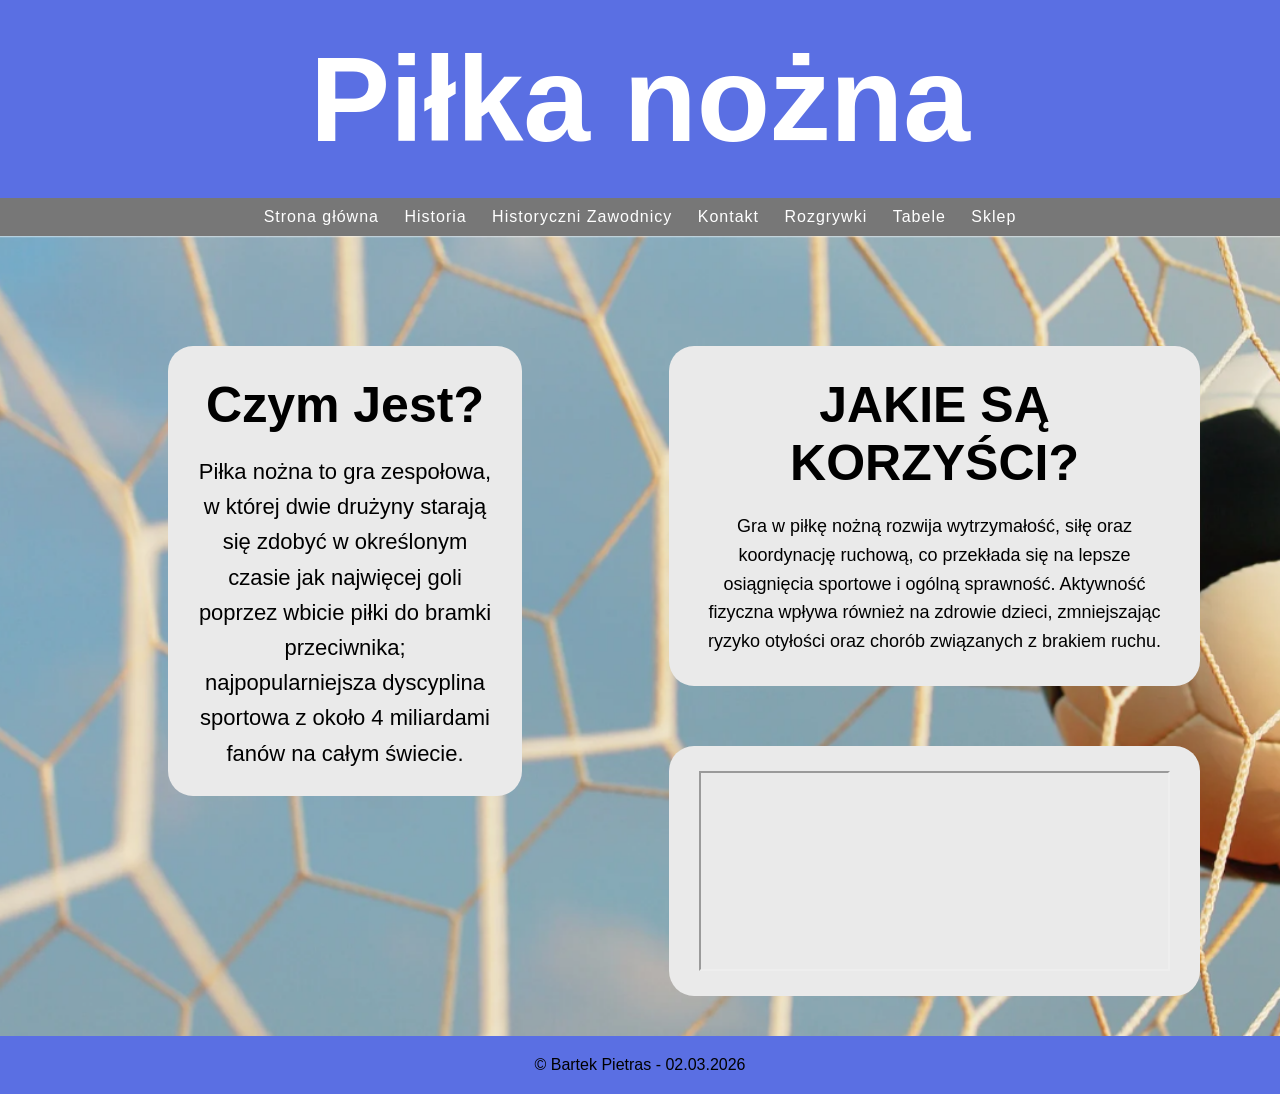
<file: index.html>
<!DOCTYPE html>
<html lang="pl">
    <head>
        <meta charset="utf-8">
        <meta name="keywords" content="piłka nożna, football, soccer">
        <meta name="author" content="bartek pietras">
        <link rel="stylesheet" href="style.css">
        <title>Moje hobby</title>
    </head>
    <body>
        <header>
            <h1>Piłka nożna</h1>
        </header>
        <nav>
            <a href="index.html">Strona główna</a>
            <a href="historia.html">Historia</a>
            <a href="historycznizawodnicy.html">Historyczni Zawodnicy</a>
            <a href="kontakt.html">Kontakt</a>
            <a href="rozgrywki.html">Rozgrywki</a>
            <a href="tabelelig.html">Tabele</a>
            <a href="sklep.html">Sklep</a>
        </nav>
        <section class="main">
            <div class="kontener">
                <div class="box2">
                    <h2>Czym Jest?</h2>
                    <p>
                    Piłka nożna to gra zespołowa, w której dwie drużyny starają się zdobyć
                    w określonym czasie jak najwięcej goli poprzez wbicie piłki do bramki
                    przeciwnika; najpopularniejsza dyscyplina sportowa z około 4 miliardami
                    fanów na całym świecie.
                    </p>
                </div>
                <div class="box1">
                    <h2>JAKIE SĄ KORZYŚCI?</h2>
                    <p>
                    Gra w piłkę nożną rozwija wytrzymałość, siłę oraz koordynację ruchową,
                    co przekłada się na lepsze osiągnięcia sportowe i ogólną sprawność.
                    Aktywność fizyczna wpływa również na zdrowie dzieci, zmniejszając ryzyko
                    otyłości oraz chorób związanych z brakiem ruchu.
                    </p>
                </div>
                <div class="emptybox"><iframe src="https://drive.google.com/file/d/1AQUO_yXrcU-2xbkItYXjiJ4lWb5LvjSE/preview"></iframe></div>
            </div>
        </section>
        <footer>
            &copy Bartek Pietras - 02.03.2026
        </footer>
    </body>
</html>
</file>
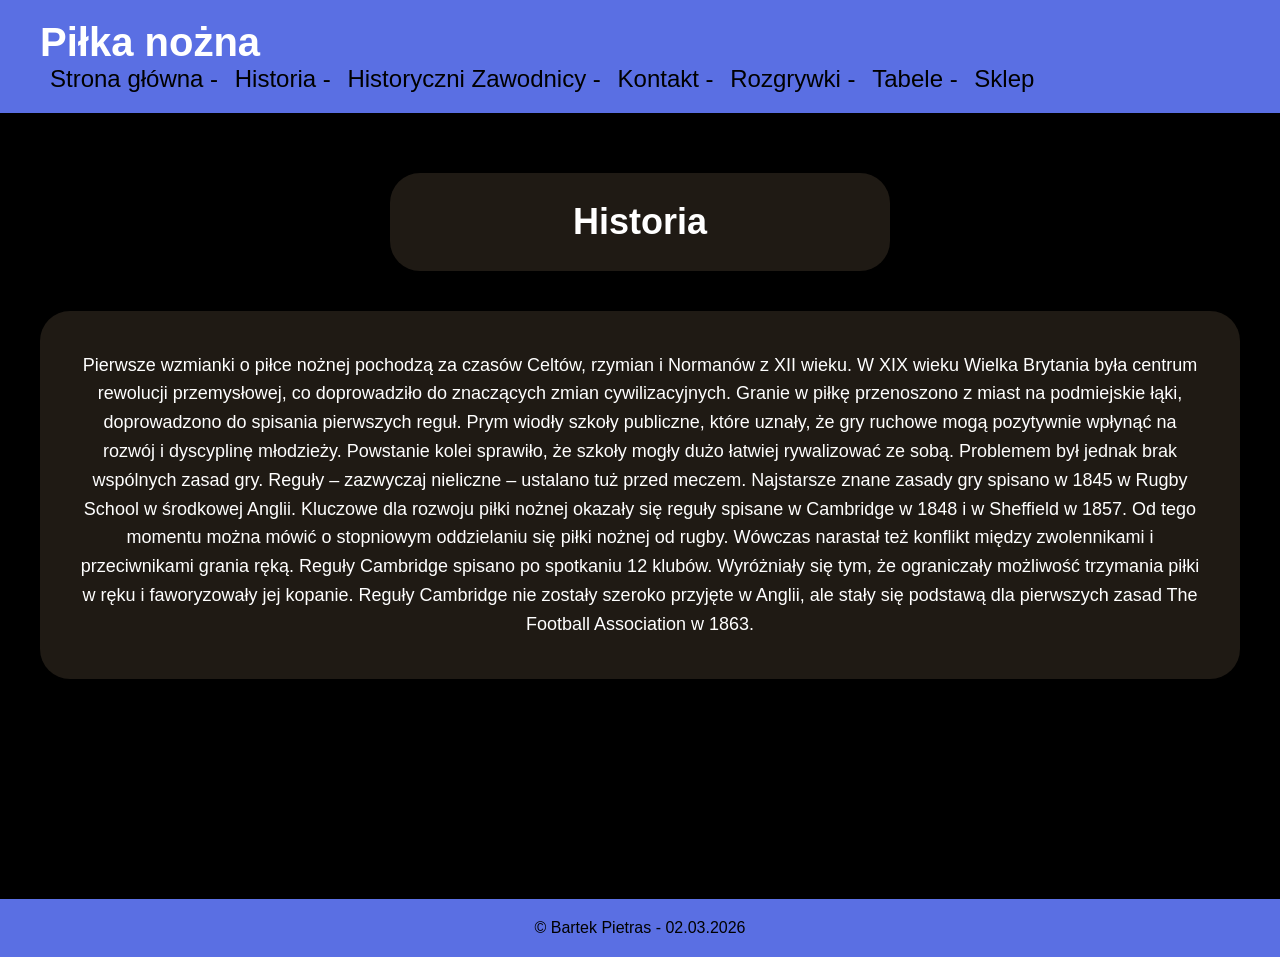
<file: historia.html>
<!DOCTYPE html>
<html lang="pl">
    <head>
        <meta charset="utf-8">
        <meta name="keywords" content="piłka nożna, football, soccer">
        <meta name="author" content="bartek pietras">
        <meta name="viewport" content="width=device-width, initial-scale=1.0">
        <title>Historia</title>
        <style>
                * {
        margin: 0;
        padding: 0;
        box-sizing: border-box;
        font-family: Arial, sans-serif;
    }

    body {
        background: black;
        color: white;
    }

    header {
        background: #5a6fe3;
        display: flex;
        justify-content: space-between;
        align-items: center;
        padding: 20px 40px;
        flex-wrap: wrap;
    }

    header h1 {
        font-size: 40px;
    }

    nav {
        font-size: 24px;
        text-align: right;
    }

    nav a {
        color: black;
        text-decoration: none;
        margin-left: 10px;
    }

    .main {
        display: flex;
        flex-direction: column;
        align-items: center;
        padding: 60px 20px;
        gap: 40px;
    }

    .title {
        background: #1f1a14;
        padding: 25px 60px;
        border-radius: 30px;
        font-size: 40px;
        font-weight: bold;
        text-align: center;
    }

    .box {
    display: flex;
    justify-content: center;
    gap: 40px;
    padding: 20px;
    flex-wrap: wrap;
    background: #1f1a14;
    padding: 40px;
    border-radius: 30px;
    max-width: 1200px;
    line-height: 1.6;
    font-size: 18px;
    text-align: center;
}
    .góra {
    background: #1f1a14;
    padding: 20px;
    border-radius: 30px;
    width: 500px;
    line-height: 1.6;
    font-size: 24px;
    text-align: center;
}
    

    footer {
        background: #5a6fe3;
        color: black;
        text-align: center;
        padding: 20px;
        margin-top: 160px;
    }

    @media (max-width: 500px) {
        header h1 {
            font-size: 28px;
        }

        nav {
            font-size: 12px;
        }

        .title {
            font-size: 26px;
            padding: 15px 30px;
        }

        .box {
            width: 95%;
            padding: 25px;
            border-radius: 25px;
        }

        .box p {
            font-size: 16px;
        }
    }
        </style>
    </head>
    <body>
        <header>
            <h1>Piłka nożna</h1>
        <nav>
            <a href="index.html">Strona główna -</a>
            <a href="historia.html">Historia -</a>
            <a href="historycznizawodnicy.html">Historyczni Zawodnicy -</a>
            <a href="kontakt.html">Kontakt -</a>
            <a href="rozgrywki.html">Rozgrywki -</a>
            <a href="tabelelig.html">Tabele -</a>
            <a href="sklep.html">Sklep</a>
        </nav>
        </header>
        <section class="main">
            <div class="góra">
                <h1>Historia</h1>
            </div>
            <div class="box">
                <p>Pierwsze wzmianki o piłce nożnej pochodzą za czasów Celtów, rzymian i Normanów z XII wieku.
                W XIX wieku Wielka Brytania była centrum rewolucji przemysłowej, co doprowadziło do znaczących zmian cywilizacyjnych. Granie w piłkę przenoszono z miast na podmiejskie łąki, doprowadzono do spisania pierwszych reguł. Prym wiodły szkoły publiczne, które uznały, że gry ruchowe mogą pozytywnie wpłynąć na rozwój i dyscyplinę młodzieży. Powstanie kolei sprawiło, że szkoły mogły dużo łatwiej rywalizować ze sobą. Problemem był jednak brak wspólnych zasad gry. Reguły – zazwyczaj nieliczne – ustalano tuż przed meczem. Najstarsze znane zasady gry spisano w 1845 w Rugby School w środkowej Anglii.
                Kluczowe dla rozwoju piłki nożnej okazały się reguły spisane w Cambridge w 1848 i w Sheffield w 1857. Od tego momentu można mówić o stopniowym oddzielaniu się piłki nożnej od rugby. Wówczas narastał też konflikt między zwolennikami i przeciwnikami grania ręką.
                Reguły Cambridge spisano po spotkaniu 12 klubów. Wyróżniały się tym, że ograniczały możliwość trzymania piłki w ręku i faworyzowały jej kopanie. Reguły Cambridge nie zostały szeroko przyjęte w Anglii, ale stały się podstawą dla pierwszych zasad The Football Association w 1863.</p>
            </div>
        </section>
        <footer>
            &copy Bartek Pietras - 02.03.2026
        </footer>
    </body>
</html>
</file>
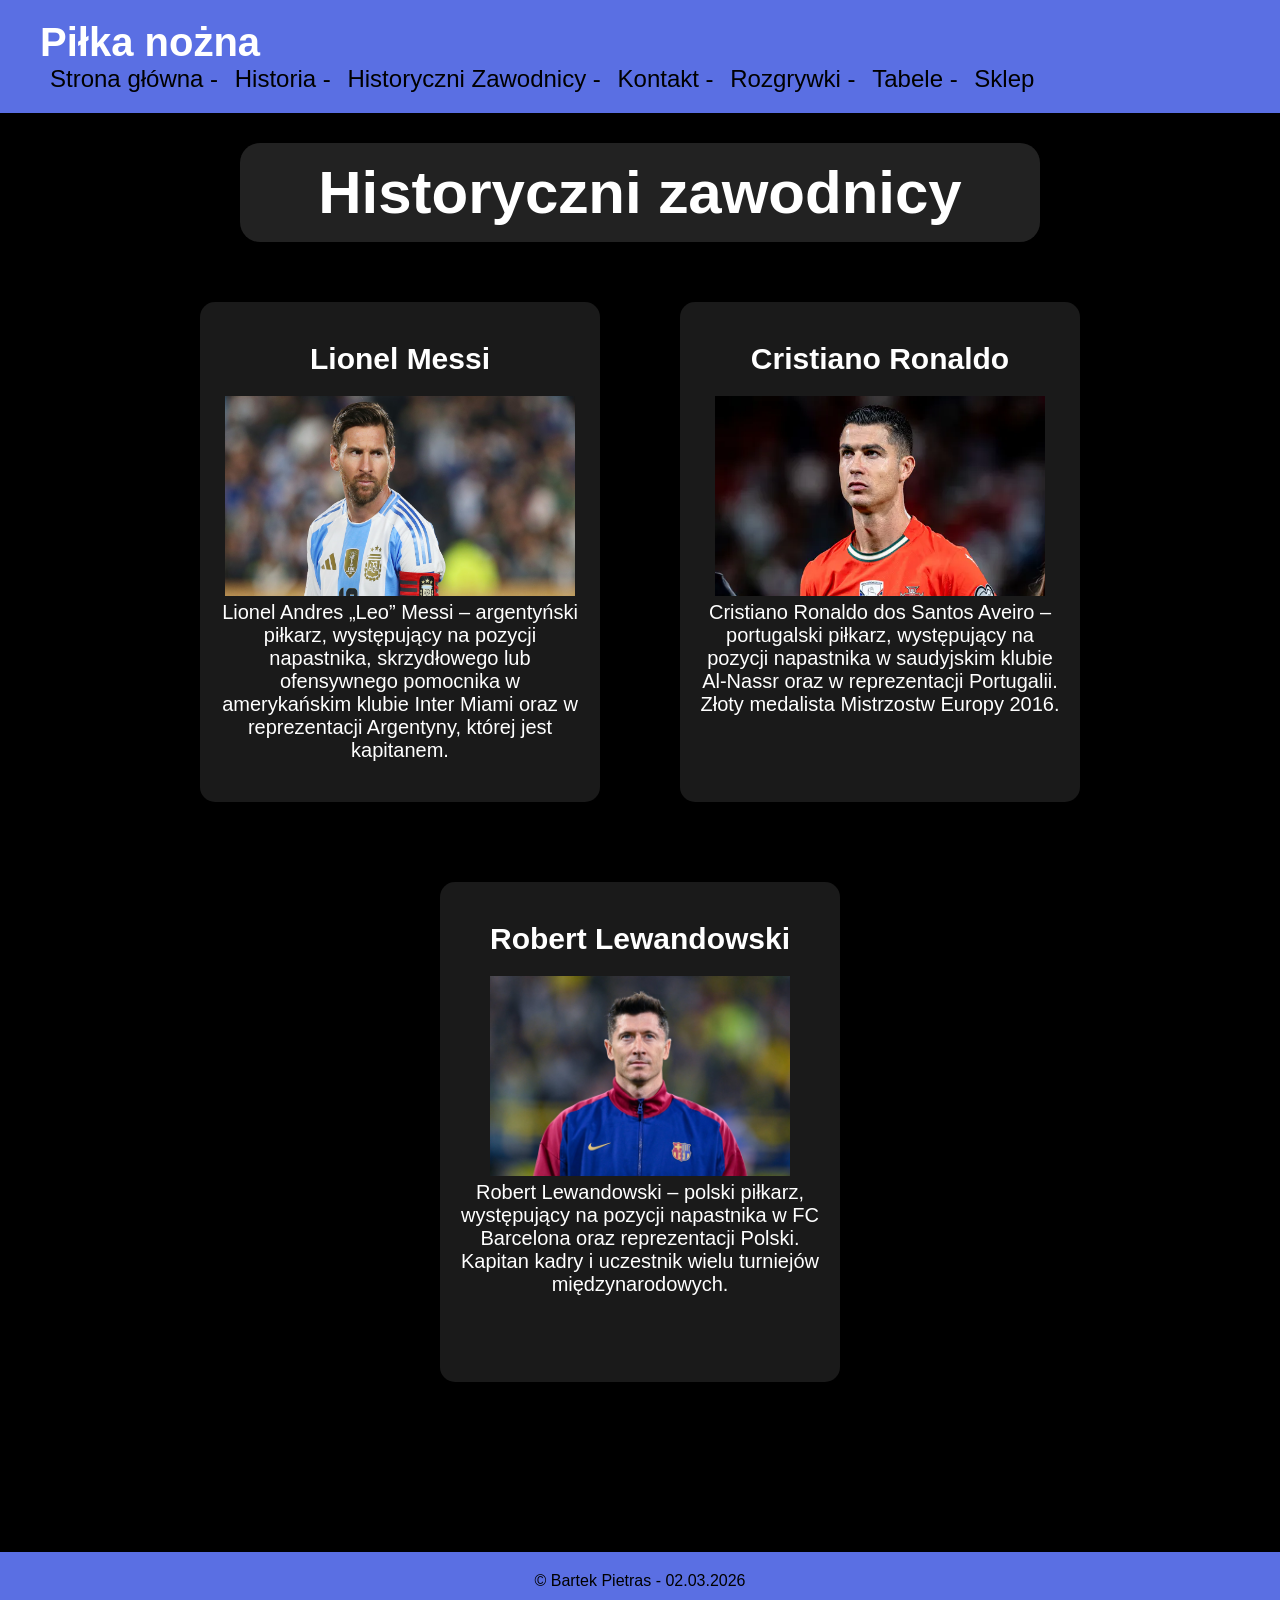
<file: historycznizawodnicy.html>
<!DOCTYPE html>
<html lang="pl">
<head>
<meta charset="UTF-8">
<meta name="viewport" content="width=device-width, initial-scale=1.0">
<title>Ligi piłkarskie</title>

<style>
* {
    margin: 0;
    padding: 0;
    box-sizing: border-box;
    font-family: Arial, sans-serif;
}

body {
    background: black;
    color: white;
}

header {
    background: #5a6fe3;
    display: flex;
    justify-content: space-between;
    align-items: center;
    padding: 20px 40px;
    flex-wrap: wrap;
}

header h1 {
    font-size: 40px;
}

nav {
    font-size: 24px;
}

nav a {
    color: black;
    text-decoration: none;
    margin-left: 10px;
}

.title {
    text-align: center;
    margin: 40px 0;
    font-size: 40px;
    font-weight: bold;
}

.sklep {
    display: flex;
    justify-content: center;
    align-items: center;
    gap: 60px;
    padding: 20px;
    flex-wrap: wrap;
}


.góra {
    text-align: center;
    margin: 30px 0;
    font-size: 30px;
    background: #222;
    display: flex;
    padding: 15px 30px;
    border-radius: 20px;
    justify-content: center;
    width: 800px;
    margin-left: auto;
    margin-right: auto;
}

.section {
    display: flex;
    justify-content: space-around;
    margin: 40px 20px;
    flex-wrap: wrap;
}

.box {
    background: #1a1a1a;
    padding: 20px;
    border-radius: 15px;
    width: 400px;
    margin: 10px;
    height: 500px;
    text-align: center;
    font-size: 20px;
}

footer {
    background: #5a6fe3;
    color: black;
    text-align: center;
    padding: 20px;
    margin-top: 140px;
}

.box h2 {
    margin: 20px 0;
}



@media (max-width: 500px) {
    header h1 {
        font-size: 28px;
    }

    nav {
        font-size: 12px;
    }

    .title {
        font-size: 28px;
    }

    .box h2 {
        font-size: 32px;
    }

    .box img {
        width: 90%;
    }
}
</style>
</head>

<body>

<header>
    <h1>Piłka nożna</h1>
    <nav>
        <a href="index.html">Strona główna -</a>
        <a href="historia.html">Historia -</a>
        <a href="historycznizawodnicy.html">Historyczni Zawodnicy -</a>
        <a href="kontakt.html">Kontakt -</a>
        <a href="rozgrywki.html">Rozgrywki -</a>
        <a href="tabelelig.html">Tabele -</a>
        <a href="sklep.html">Sklep</a>
    </nav>
</header>
<div class="góra"><h1>Historyczni zawodnicy</h1></div>
<section class="sklep">
    <div class="box">
        <h2>Lionel Messi</h2>
        <img src="grafika/image (21).png" alt="piłkarz" style="width: 350px; height: 200px;">
        <p>
            Lionel Andres „Leo” Messi – argentyński piłkarz, występujący na pozycji napastnika,
            skrzydłowego lub ofensywnego pomocnika w amerykańskim klubie Inter Miami oraz
            w reprezentacji Argentyny, której jest kapitanem.
        </p>
    </div>
    <div class="box">
        <h2>Cristiano Ronaldo</h2>
        <img src="grafika/image (22).png" alt="piłkarz" style="width: 330px; height: 200px;">
        <p>
            Cristiano Ronaldo dos Santos Aveiro – portugalski piłkarz, występujący
            na pozycji napastnika w saudyjskim klubie Al-Nassr oraz w reprezentacji Portugalii.
            Złoty medalista Mistrzostw Europy 2016.
        </p>
    </div>
    <div class="box">
        <h2>Robert Lewandowski</h2>
        <img src="grafika/image (23).png" alt="piłkarz" style="width: 300px; height: 200px;">
        <p>
            Robert Lewandowski – polski piłkarz, występujący na pozycji napastnika
            w FC Barcelona oraz reprezentacji Polski. Kapitan kadry i uczestnik wielu
            turniejów międzynarodowych.
        </p>
    </div>
</section>
<footer>
    &copy Bartek Pietras - 02.03.2026
</footer>

</body>
</html>
</file>
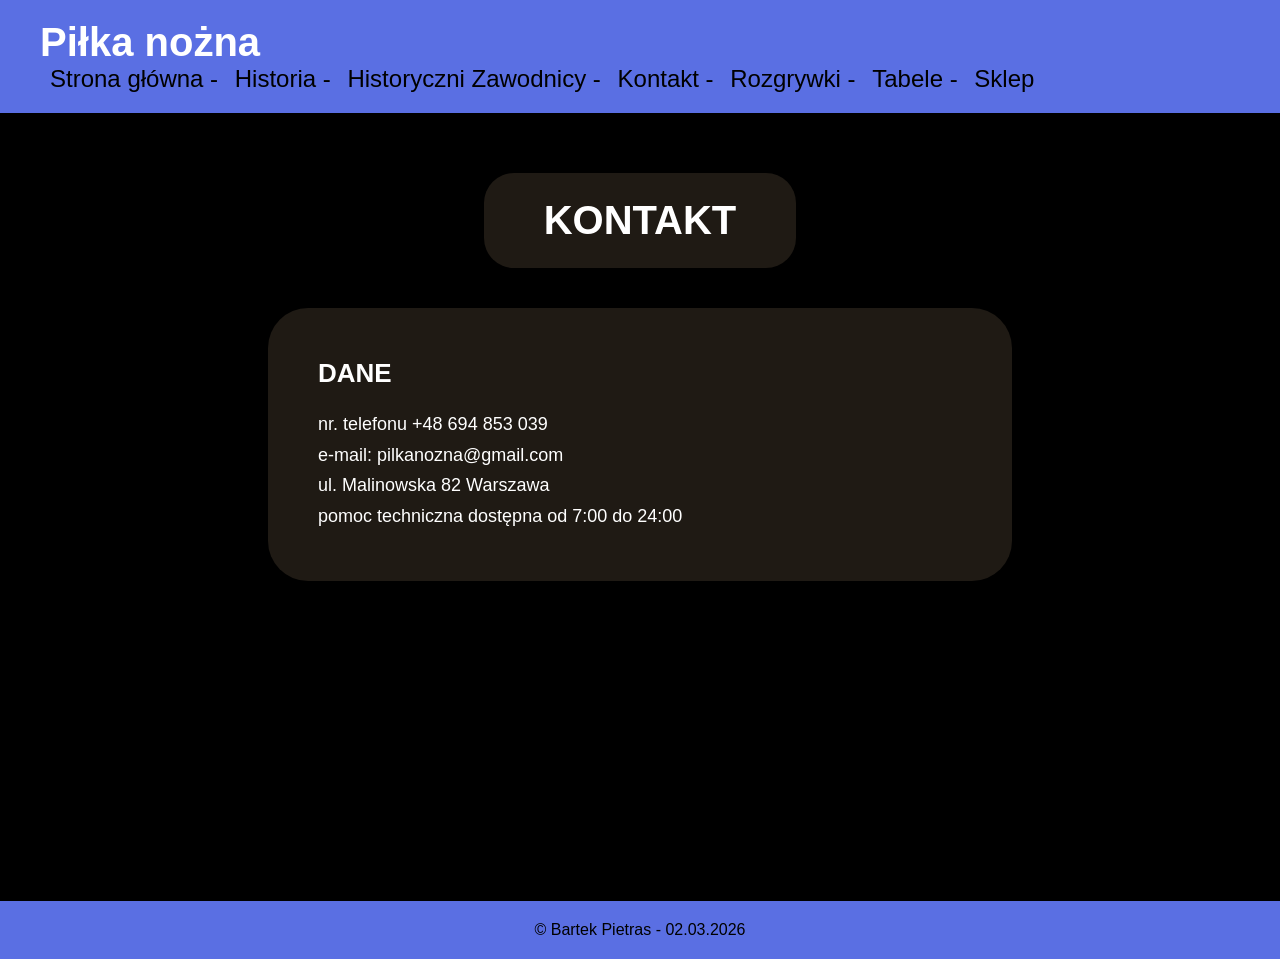
<file: kontakt.html>
<!DOCTYPE html>
<html lang="pl">
    <head>
        <meta charset="utf-8">
        <meta name="keywords" content="piłka nożna, football, soccer">
        <meta name="author" content="bartek pietras">
        <meta name="viewport" content="width=device-width, initial-scale=1.0">
        <title>Kontakt</title>
        <style>
    * {
        margin: 0;
        padding: 0;
        box-sizing: border-box;
        font-family: Arial, sans-serif;
    }

    body {
        background: black;
        color: white;
    }

    header {
        background: #5a6fe3;
        display: flex;
        justify-content: space-between;
        align-items: center;
        padding: 20px 40px;
        flex-wrap: wrap;
    }

    header h1 {
        font-size: 40px;
    }

    nav {
        font-size: 24px;
        text-align: right;
    }

    nav a {
        color: black;
        text-decoration: none;
        margin-left: 10px;
    }

    .main {
        display: flex;
        flex-direction: column;
        align-items: center;
        padding: 60px 20px;
        gap: 40px;
    }

    .title {
        background: #1f1a14;
        padding: 25px 60px;
        border-radius: 30px;
        font-size: 40px;
        font-weight: bold;
        text-align: center;
    }

    .kontakt {
        background: #1f1a14;
        border-radius: 40px;
        padding: 50px;
        width: 60%;
        max-width: 900px;
    }

    .kontakt h2 {
        margin-bottom: 20px;
        font-size: 26px;
    }

    .kontakt p {
        font-size: 18px;
        line-height: 1.7;
    }

    footer {
        background: #5a6fe3;
        color: black;
        text-align: center;
        padding: 20px;
        margin-top: 260px;
    }

    @media (max-width: 500px) {
        header h1 {
            font-size: 28px;
        }

        nav {
            font-size: 12px;
        }

        .title {
            font-size: 26px;
            padding: 15px 30px;
        }

        .kontakt {
            width: 95%;
            padding: 25px;
            border-radius: 25px;
        }

        .kontakt p {
            font-size: 16px;
        }
    }

        </style>
    </head>
    <body>
        <header>
            <h1>Piłka nożna</h1>
            <nav>
                <a href="index.html">Strona główna -</a>
                <a href="historia.html">Historia -</a>
                <a href="historycznizawodnicy.html">Historyczni Zawodnicy -</a>
                <a href="kontakt.html">Kontakt -</a>
                <a href="rozgrywki.html">Rozgrywki -</a>
                <a href="tabelelig.html">Tabele -</a>
                <a href="sklep.html">Sklep</a>
            </nav>
        </header>
        <section class="main">

            <div class="title">
                KONTAKT
            </div>

            <div class="kontakt">
                <h2>DANE</h2>
                <p>
                    nr. telefonu +48 694 853 039<br>
                    e-mail: pilkanozna@gmail.com<br>
                    ul. Malinowska 82 Warszawa<br>
                    pomoc techniczna dostępna od 7:00 do 24:00
                </p>
            </div>
            

        </section>

        <footer>
            &copy Bartek Pietras - 02.03.2026
        </footer>
    </body>
</html>
</file>
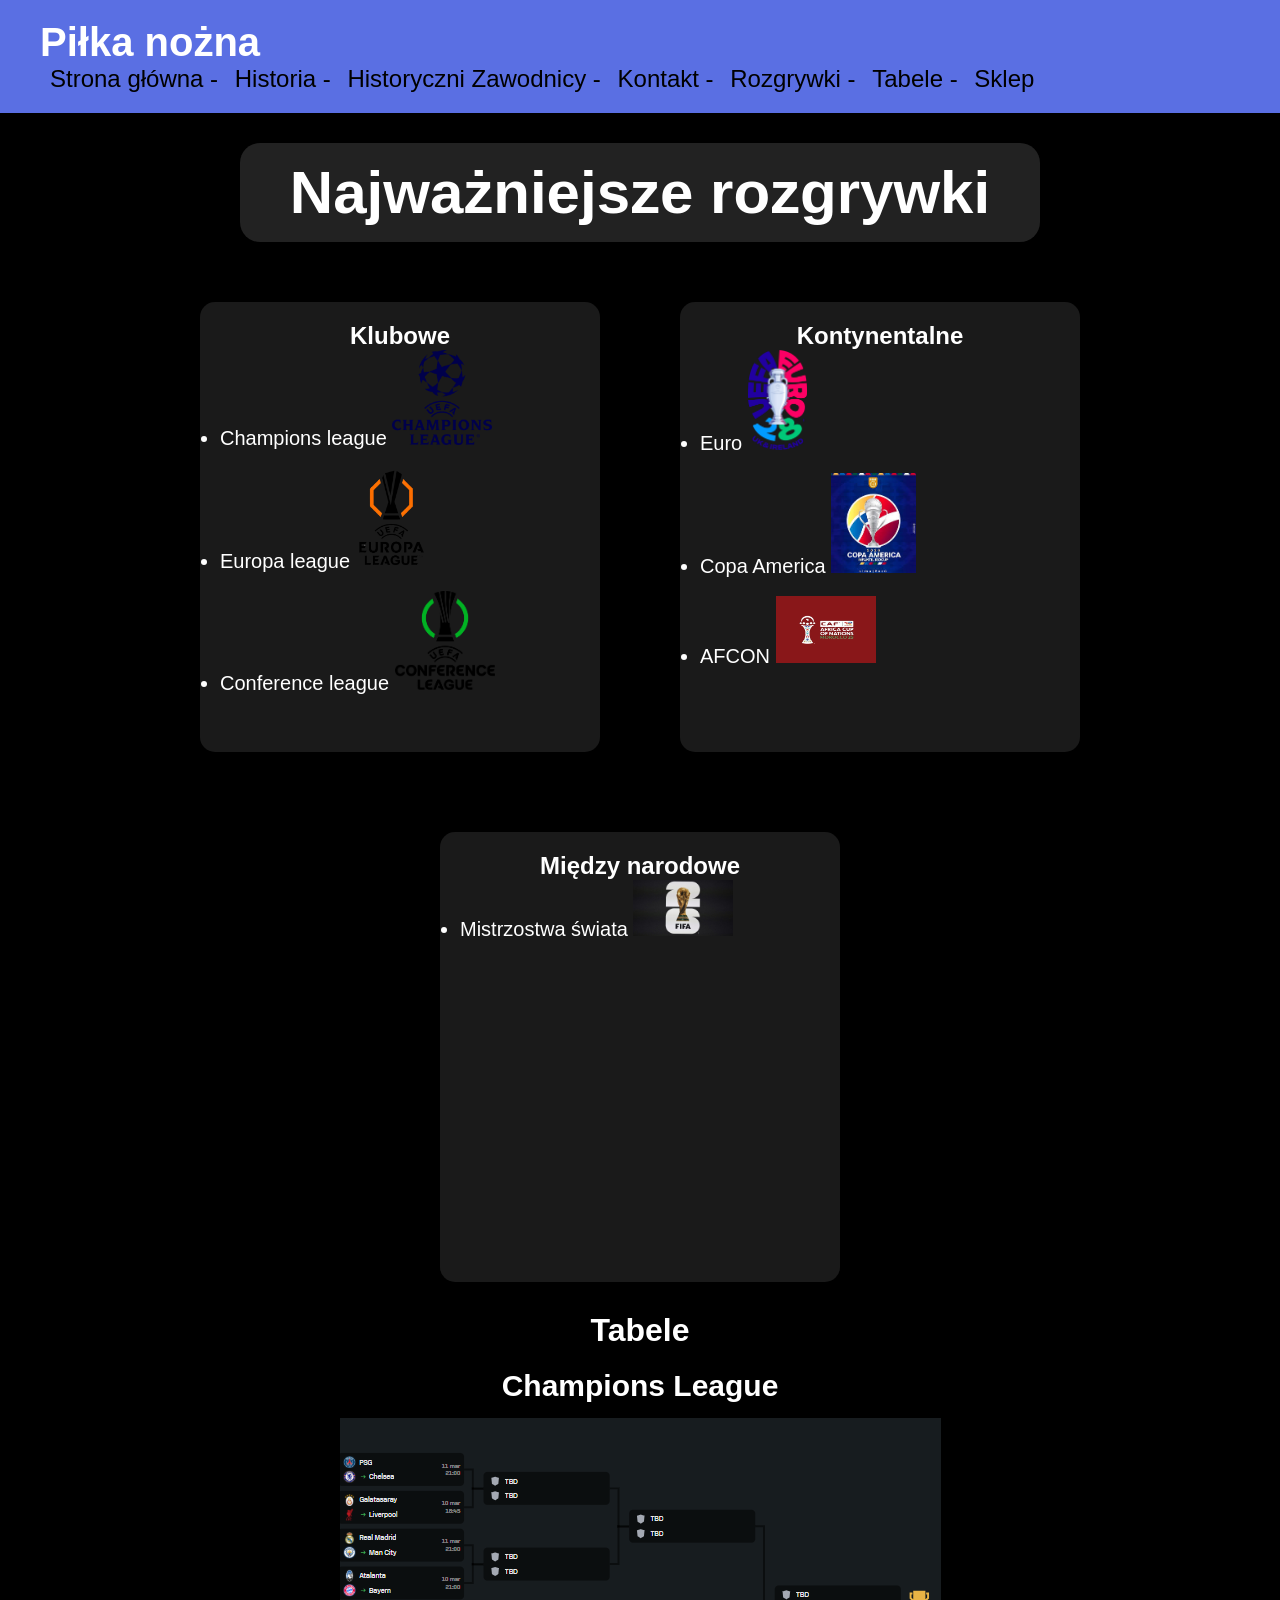
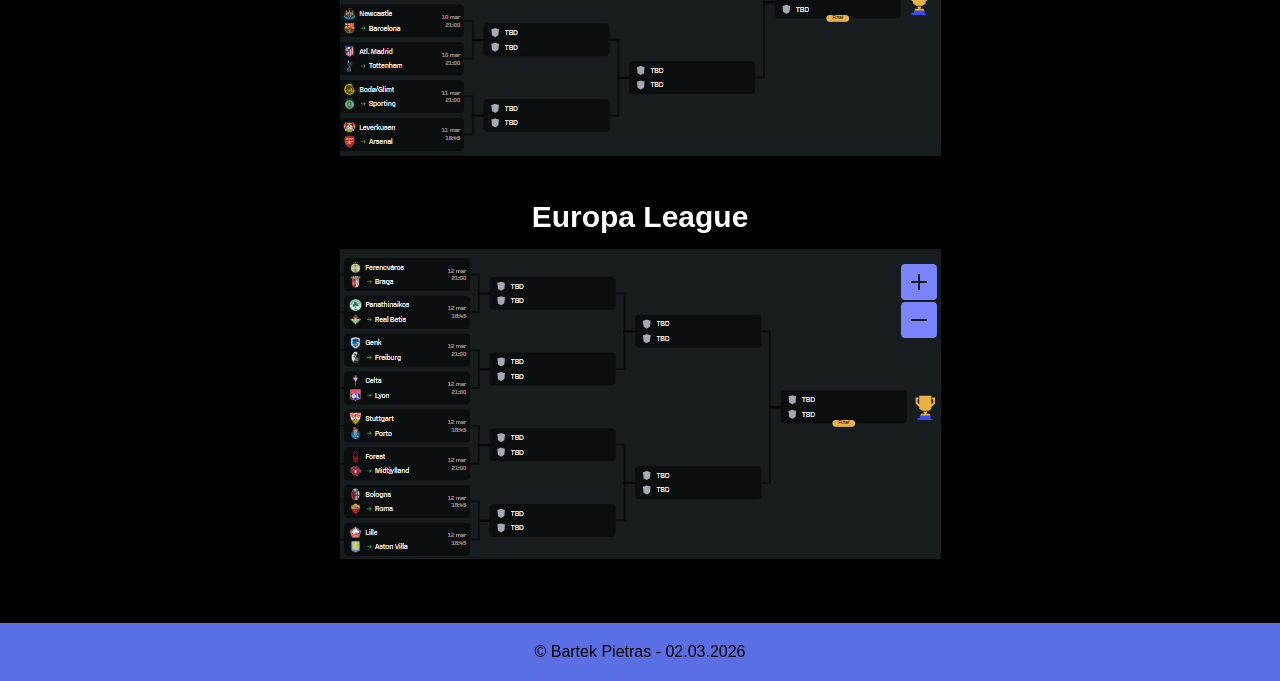
<file: rozgrywki.html>
<!DOCTYPE html>
<html lang="pl">
<head>
<meta charset="UTF-8">
<meta name="viewport" content="width=device-width, initial-scale=1.0">
<title>Ligi piłkarskie</title>

<style>
* {
    margin: 0;
    padding: 0;
    box-sizing: border-box;
    font-family: Arial, sans-serif;
}

body {
    background: black;
    color: white;
}

header {
    background: #5a6fe3;
    display: flex;
    justify-content: space-between;
    align-items: center;
    padding: 20px 40px;
    flex-wrap: wrap;
}

header h1 {
    font-size: 40px;
}

nav {
    font-size: 24px;
}

nav a {
    color: black;
    text-decoration: none;
    margin-left: 10px;
}

.title {
    text-align: center;
    margin: 40px 0;
    font-size: 40px;
    font-weight: bold;
}

.góra {
    display: flex;
    justify-content: center;
    align-items: center;
    gap: 60px;
    padding: 20px;
    flex-wrap: wrap;
}

.tabele {
    display: flex;
    justify-content: center;
    gap: 40px;
    padding: 20px;
    flex-wrap: wrap;
}

.tabele h1{
    justify-self: center;
    text-align: center;

}

.boxgóra {
    text-align: center;
    margin: 30px 0;
    font-size: 30px;
    background: #222;
    display: flex;
    padding: 15px 30px;
    border-radius: 20px;
    justify-content: center;
    width: 800px;
    margin-left: auto;
    margin-right: auto;
}

.section {
    display: flex;
    justify-content: space-around;
    margin: 40px 20px;
    flex-wrap: wrap;
}

.box {
    background: #1a1a1a;
    padding: 20px;
    border-radius: 15px;
    width: 400px;
    margin: 10px;
    height: 450px;
    text-align: center;
}

.box ul{
    text-align: left;
}

.box li{
    font-size: 20px;
}

.tabelebox {
    text-align: center;
}

.tabelebox h3 {
    font-size: 30px;
    margin-bottom: 15px;
}

footer {
    background: #5a6fe3;
    color: black;
    text-align: center;
    padding: 20px;
    margin-top: 40px;
}

.box img{
    max-width: 100px;
    max-height: 100px;
}

.text {
    display: flex;
    justify-content: center;
}

@media (max-width: 500px) {
    header h1 {
        font-size: 28px;
    }

    nav {
        font-size: 12px;
    }

    .title {
        font-size: 28px;
    }

    .tables-title {
        font-size: 32px;
    }

    .tablebox img {
        width: 90%;
    }
}
</style>
</head>

<body>

<header>
    <h1>Piłka nożna</h1>
    <nav>
        <a href="index.html">Strona główna -</a>
        <a href="historia.html">Historia -</a>
        <a href="historycznizawodnicy.html">Historyczni Zawodnicy -</a>
        <a href="kontakt.html">Kontakt -</a>
        <a href="rozgrywki.html">Rozgrywki -</a>
        <a href="tabelelig.html">Tabele -</a>
        <a href="sklep.html">Sklep</a>
    </nav>
</header>
<div class="boxgóra"><h1>Najważniejsze rozgrywki</h1></div>
<section class="góra">
    <div class="box">
        <h1>Klubowe</h1>
        <ul>
            <li>Champions league <img src="grafika/image (7).png" alt="logo"></li><br>
            <li>Europa league <img src="grafika/image (8).png" alt="logo"></li><br>
            <li>Conference league <img src="grafika/image (9).png" alt="logo"></li>
        </ul>
    </div>
    <div class="box">
        <h1>Kontynentalne</h1>
        <ul>
            <li>Euro <img src="grafika/image (10).png" alt="logo"></li><br>
            <li>Copa America <img src="grafika/image (11).png" alt="logo"></li><br>
            <li>AFCON <img src="grafika/image (12).png" alt="logo"></li>
        </ul>
    </div>
    <div class="box">
        <h1>Między narodowe</h1>
        <ul>
            <li>Mistrzostwa świata <img src="grafika/image (13).png" alt="logo"></li>
        </ul>
    </div>
</section>
<div class="text"><h1>Tabele</h1></div>
<section class="tabele">
    <div class="tabelebox">
        <h3>Champions League</h3>
        <img src="grafika/image (15).png" alt="tabela">
    </div>
    <div class="tabelebox">
        <h3>Europa League</h3>
        <img src="grafika/image (16).png" alt="tabela">
    </div>
</section>

<footer>
    &copy Bartek Pietras - 02.03.2026
</footer>

</body>
</html>
</file>
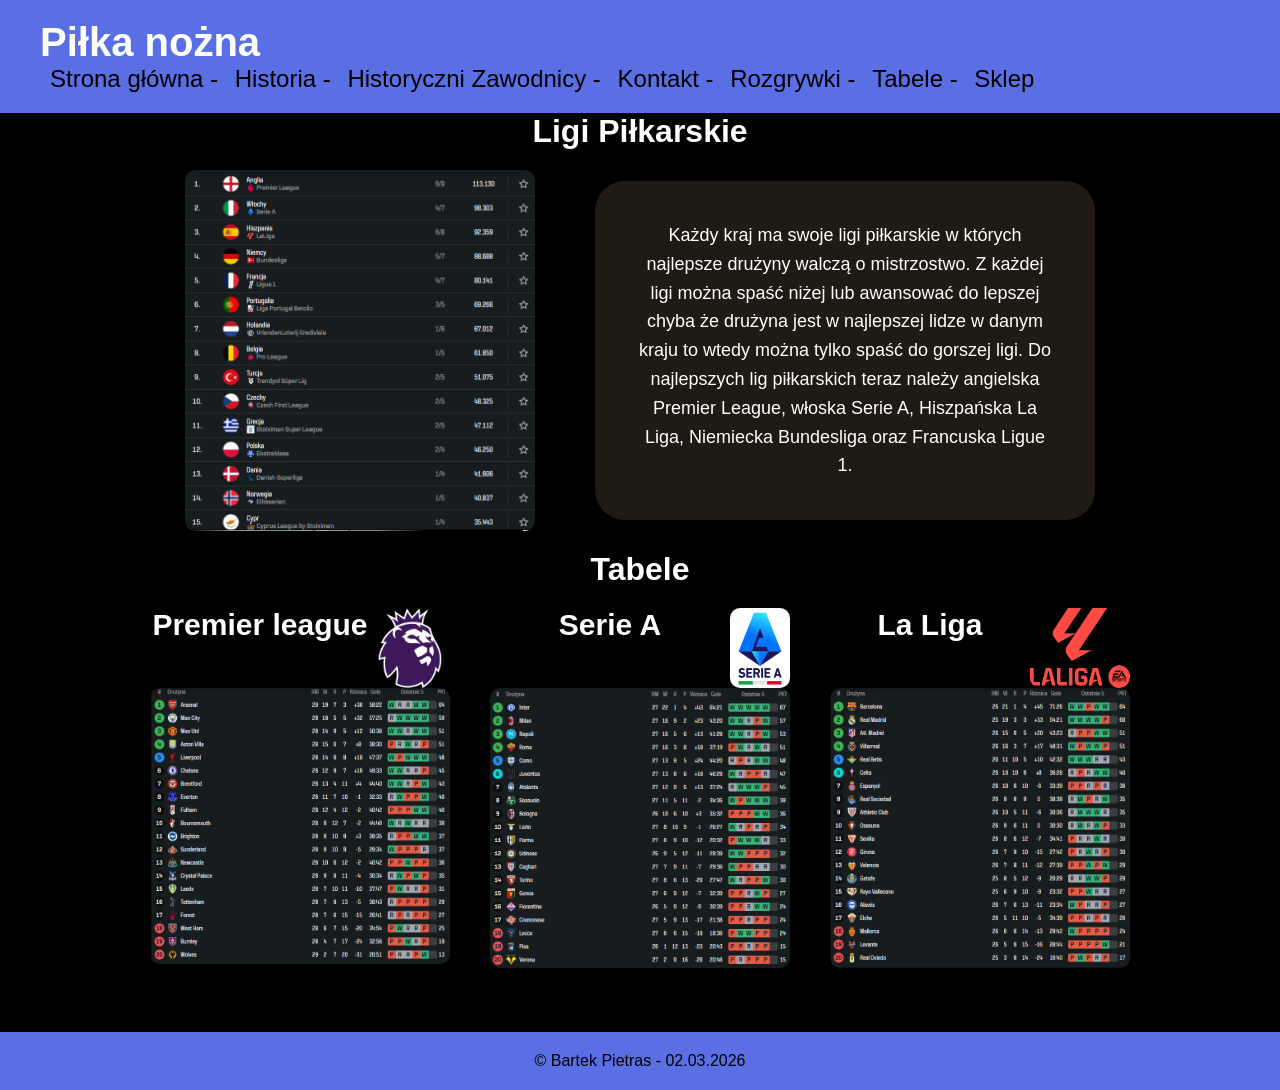
<file: tabelelig.html>
<!DOCTYPE html>
<html lang="pl">
<head>
<meta charset="UTF-8">
<meta name="viewport" content="width=device-width, initial-scale=1.0">
<title>Ligi piłkarskie</title>

<style>
* {
    margin: 0;
    padding: 0;
    box-sizing: border-box;
    font-family: Arial, sans-serif;
}

body {
    background: black;
    color: white;
}

header {
    background: #5a6fe3;
    display: flex;
    justify-content: space-between;
    align-items: center;
    padding: 20px 40px;
    flex-wrap: wrap;
}

header h1 {
    font-size: 40px;
}

nav {
    font-size: 24px;
}

nav a {
    color: black;
    text-decoration: none;
    margin-left: 10px;
}

.title {
    text-align: center;
    margin: 40px 0;
    font-size: 40px;
    font-weight: bold;
}

.góra {
    display: flex;
    justify-content: center;
    align-items: center;
    gap: 60px;
    padding: 20px;
    flex-wrap: wrap;
}

.góra img {
    width: 350px;
    border-radius: 10px;
}

.info {
    background: #1f1a14;
    padding: 40px;
    border-radius: 30px;
    max-width: 500px;
    line-height: 1.6;
    font-size: 18px;
    text-align: center;
}


.tabele {
    display: flex;
    justify-content: center;
    gap: 40px;
    padding: 20px;
    flex-wrap: wrap;
}

.tabele h1{
    justify-self: center;
    text-align: center;

}

.tabelebox {
    text-align: center;
}

.tabelebox h3 {
    font-size: 30px;
    margin-bottom: 15px;
}

.tabelebox img {
    width: 300px;
    border-radius: 10px;
}

footer {
    background: #5a6fe3;
    color: black;
    text-align: center;
    padding: 20px;
    margin-top: 40px;
}

.text {
    display: flex;
    justify-content: center;
}

@media (max-width: 500px) {
    header h1 {
        font-size: 28px;
    }

    nav {
        font-size: 12px;
    }

    .title {
        font-size: 28px;
    }

    .tables-title {
        font-size: 32px;
    }

    .tablebox img {
        width: 90%;
    }
}
</style>
</head>

<body>

<header>
    <h1>Piłka nożna</h1>
    <nav>
        <a href="index.html">Strona główna -</a>
        <a href="historia.html">Historia -</a>
        <a href="historycznizawodnicy.html">Historyczni Zawodnicy -</a>
        <a href="kontakt.html">Kontakt -</a>
        <a href="rozgrywki.html">Rozgrywki -</a>
        <a href="tabelelig.html">Tabele -</a>
        <a href="sklep.html">Sklep</a>
    </nav>
</header>
<div class="text"><h1>Ligi Piłkarskie</h1></div>
<section class="góra">
    <img src="grafika/image.png" alt="ranking">

    <div class="info">
        Każdy kraj ma swoje ligi piłkarskie w których najlepsze drużyny walczą o mistrzostwo.
        Z każdej ligi można spaść niżej lub awansować do lepszej chyba że drużyna jest w
        najlepszej lidze w danym kraju to wtedy można tylko spaść do gorszej ligi.
        Do najlepszych lig piłkarskich teraz należy angielska Premier League,
        włoska Serie A, Hiszpańska La Liga, Niemiecka Bundesliga oraz Francuska Ligue 1.
    </div>
</section>
<div class="text"><h1>Tabele</h1></div>
<section class="tabele">

    <div class="tabelebox">
        <h3>Premier league <img src="grafika/image (2).png" alt="logo" style="float:  right; height: 80px; width: 80px; "></h3>
        <img src="grafika/image (1).png" alt="tabela">
    </div>

    <div class="tabelebox">
        <h3>Serie A <img src="grafika/image (4).png" alt="logo" style="float:  right; height: 80px; width: 60px; "></h3>
        <img src="grafika/image (3).png" alt="tabela">
    </div>

    <div class="tabelebox">
        <h3>La Liga <img src="grafika/image (6).png" alt="logo" style="float:  right; height: 80px; width: 100px; "></h3>
        <img src="grafika/image (5).png" alt="tabela">
    </div>

</section>

<footer>
    &copy Bartek Pietras - 02.03.2026
</footer>

</body>
</html>
</file>
<file: style.css>
* {
        margin: 0;
        padding: 0;
        box-sizing: border-box;
        font-family: Arial, sans-serif;
    }

    body {
        background: #f5f5f5;
    }

    header {
        background: #5a6fe3;
        color: white;
        text-align: center;
        padding: 30px 0;
        font-size: 60px;
        font-weight: bold;
    }

    nav {
        background: #777;
        color: white;
        text-align: center;
        padding: 10px 0;
        font-size: 16px;
        letter-spacing: 1px;
    }

    nav a {
        color: white;
        text-decoration: none;
        margin: 0 10px;
    }

    .main {
        background: url('grafika/Zrzut\ ekranu\ 2026-03-23\ 123834.png') no-repeat center;
        background-size: cover;
        padding: 80px 50px;
        min-height: 800px;
        flex: 1 0 auto;
    }

    .kontenet {
        display: flex;
        justify-content: space-between;
        gap: 40px;
    }

    .box1 {
        background: #eaeaea;
        border-radius: 25px;
        padding: 30px;
        width: 45%;
        min-height: 250px;
        float: right;
        margin: 30px;
    }

    .box1 h2 {
        text-align: center;
        margin-bottom: 20px;
        font-size: 50px;
    }

    .box1 p {
        font-size: 18px;
        line-height: 1.6;
        text-align: center;
    }

    footer {
        background: #5a6fe3;
        text-align: center;
        padding: 20px;
        color: black;
        font-size: 16px;
    }


    .emptybox {
        background: #eaeaea;
        border-radius: 25px;
        padding: 30px;
        width: 45%;
        height: 250px;
        float: right;
        margin: 30px;
        justify-content: center;
        align-items: center;
        display: flex;
    }

    iframe{
        height: 200px;
        width: 600px;
        box-sizing: border-box;
    }

    .box2 {
        background: #eaeaea;
        border-radius: 25px;
        padding: 30px;
        width: 30%;
        height: 450px;
        float: left;
        margin: 30px;
        margin-left: 10%;
    }

    .box2 h2 {
        text-align: center;
        margin-bottom: 20px;
        font-size: 50px;
    }

    .box2 p {
        font-size: 22px;
        line-height: 1.6;
        text-align: center;
    }

    .section {
        display: flex;
        flex-wrap: wrap;
    }
</file>
